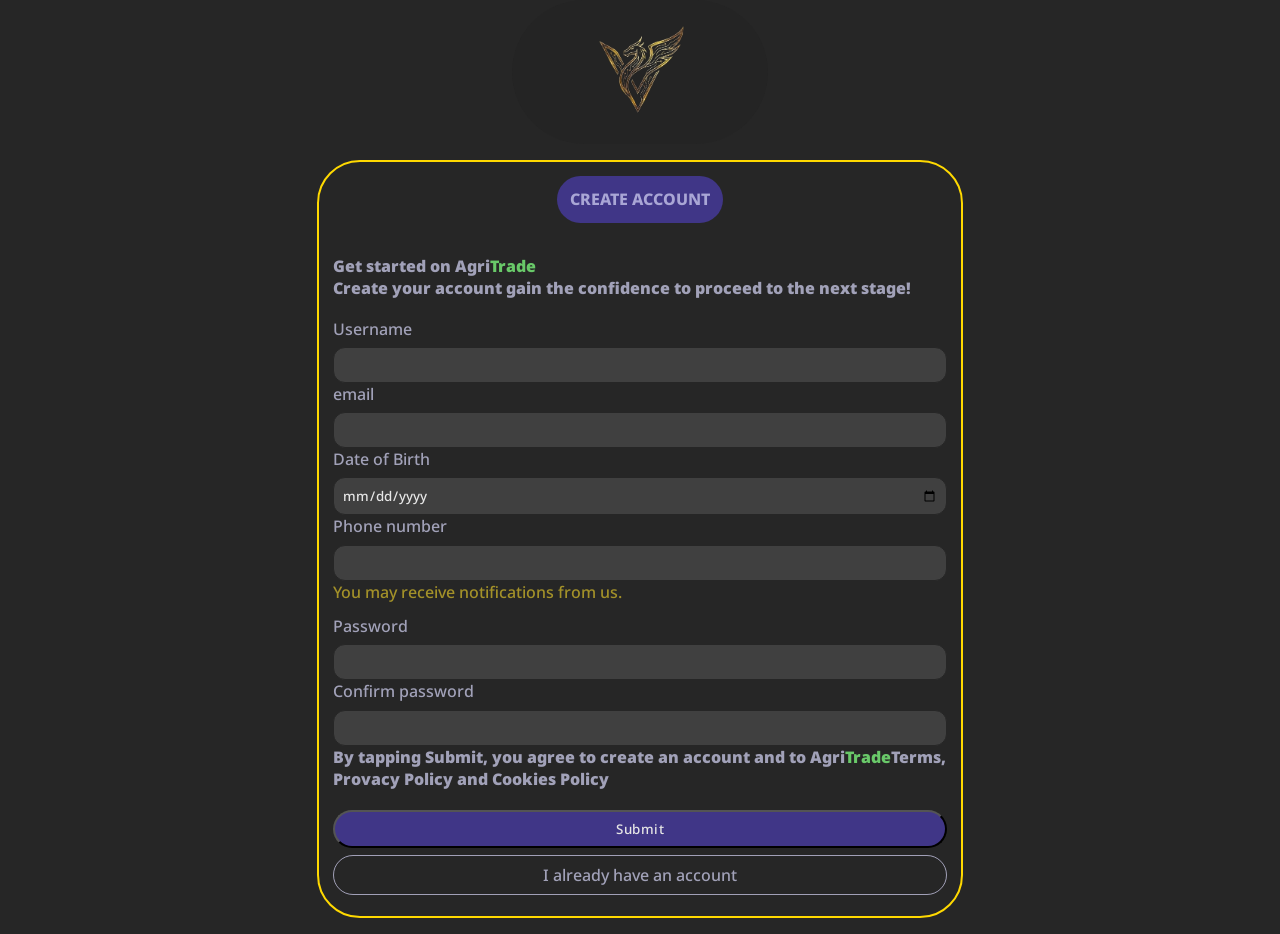
<file: Frontend/templates/accounts/index.html>
<!DOCTYPE html>
<html lang="en">

<head>
    <meta charset="UTF-8">
    <meta name="viewport" content="width=device-width, initial-scale=1.0">
    <title>AgriTrade - Sign up</title>
    <link rel="stylesheet" href="../../static/styles/signup.css">
</head>

<body>
    <div class="parent-container">
        <div class="img-container">
            <img src="../../src/images/veldra_no_bg.png" alt="Company logo">
        </div>
        <div class="form-container">
            <div class="signup">
                <div class="toggle left">
                    <p>Create account</pp>
                </div>
            </div>

            <div class="signup-form">
                <p class="headings">Get started on Agri<span>Trade</span></p>
                <p class="headings">Create your account gain the confidence to proceed to the next stage!</p>
                
                <form id="registerForm">
                    <!-- action="../protected/index.html" -->
                    <label for="username">Username</label>
                    <input type="text" id="username">
                    <span id="usernameError" class="error"></span>
                    
                    <label for="email">email</label>
                    <input type="email" id="email">
                    <span id="emailError" class="error"></span>
                    
                    <label>Date of Birth</label>
                    <input type="date" id="dob" />
                    <span id="dobError" class="error"></span>
                    
                    <div class="number">
                        <label for="number">Phone number</label>
                        <input type="text" inputmode="numeric" id="number">
                        <span id="numberError" class="error"></span>
                        <p class="headings">You may receive notifications from us.</p>
                    </div>
                    
                    <label for="password">Password</label>
                    <input type="password" id="password">
                    <span id="passwordError" class="error"></span>
                    

                    <label for="c_password">Confirm password</label>
                    <input type="password" id="c_password">
                    <span id="c_passwordError" class="error"></span>

                    <p class="headings">By tapping Submit, you agree to create an account and to
                        Agri<span>Trade</span>Terms, Provacy Policy and Cookies Policy</p>

                    <button id="button">Submit</button>
                </form>
                <a href="./login.html">I already have an account</a>
            </div>
        </div>
    </div>
</body>
<script src="../../static/script/signup.js"></script>
</html>
</file>
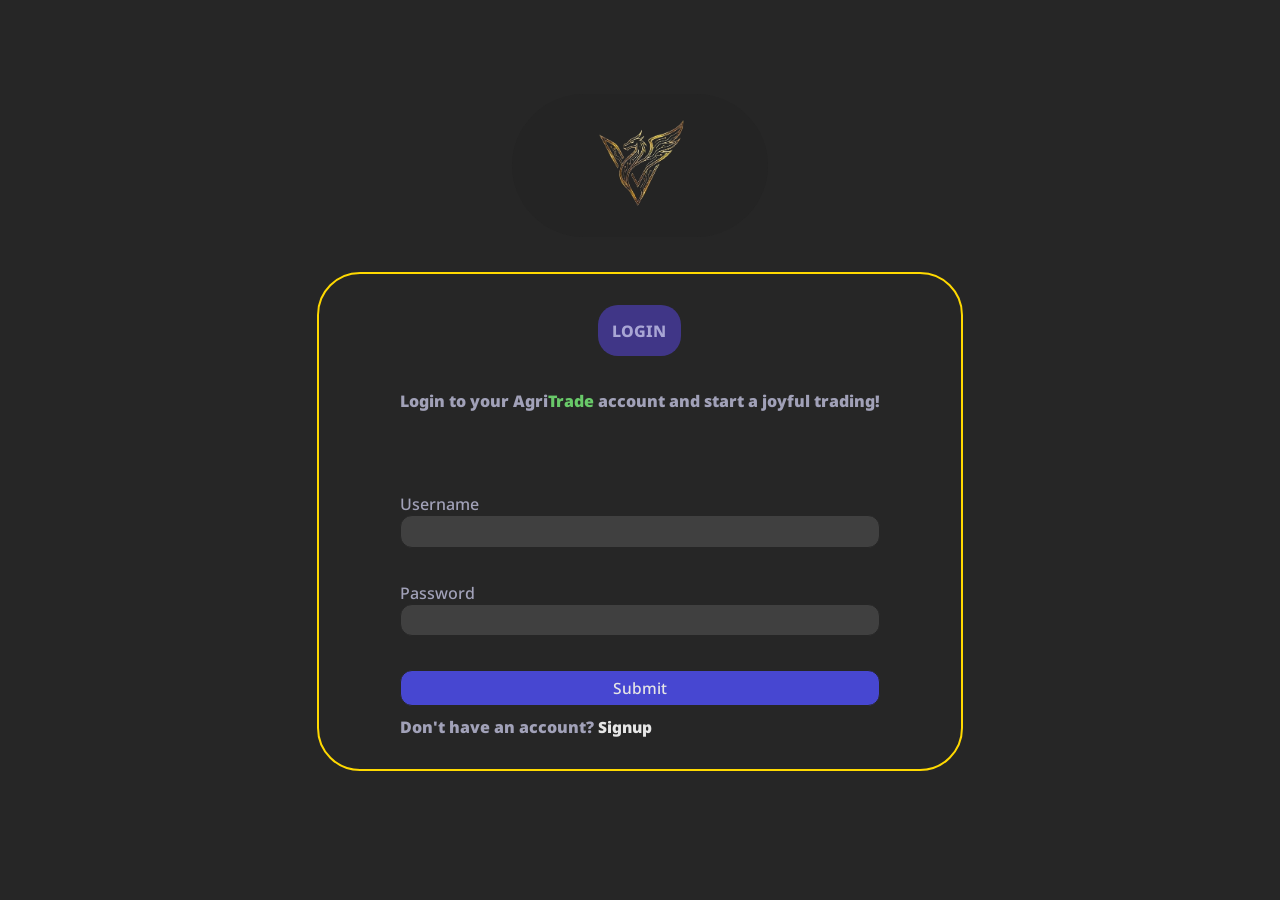
<file: Frontend/templates/accounts/login.html>
<!DOCTYPE html>
<html>

<head>
    <meta charset="UTF-8">
    <meta name="viewport" content="width=device-width, initial-scale=1.0">
    <meta name="Veldra">
    <title>AgriTrade - Login</title>
    <link rel="stylesheet" href="../../static/styles/login.css">
</head>

<body>
    <div class="parent-container">
        <div class="img-container">
            <img src="../../src/images/veldra_no_bg.png" alt="Company logo">
        </div>

        <div class="form-container">
            <div class="container">
                <div class="login-signup">
                    <div class="toggle left">
                        <p>Login</p>
                    </div>
                </div>

                <div class="login">
                    <p>Login to your Agri<span>Trade</span> account and start a joyful trading!</p>
                    <form id="loginForm">
                        <label for="username">Username</label>
                        <input type="text" id="username">
                        <span id="usernameError" class="error"></span>

                        <label for="password">Password</label>
                        <input type="password" id="password">
                        <span id="passwordError" class="error"></span>

                        <button id="loginBtn">Submit</button>
                    </form>
                    <p id="last">Don't have an account? <a href="../../index.html">Signup</a></p>
                </div>
                <div class="signup">

                </div>
            </div>
        </div>
        <script src="../../static/script/login.js"></script>
</body>

</html>
</file>
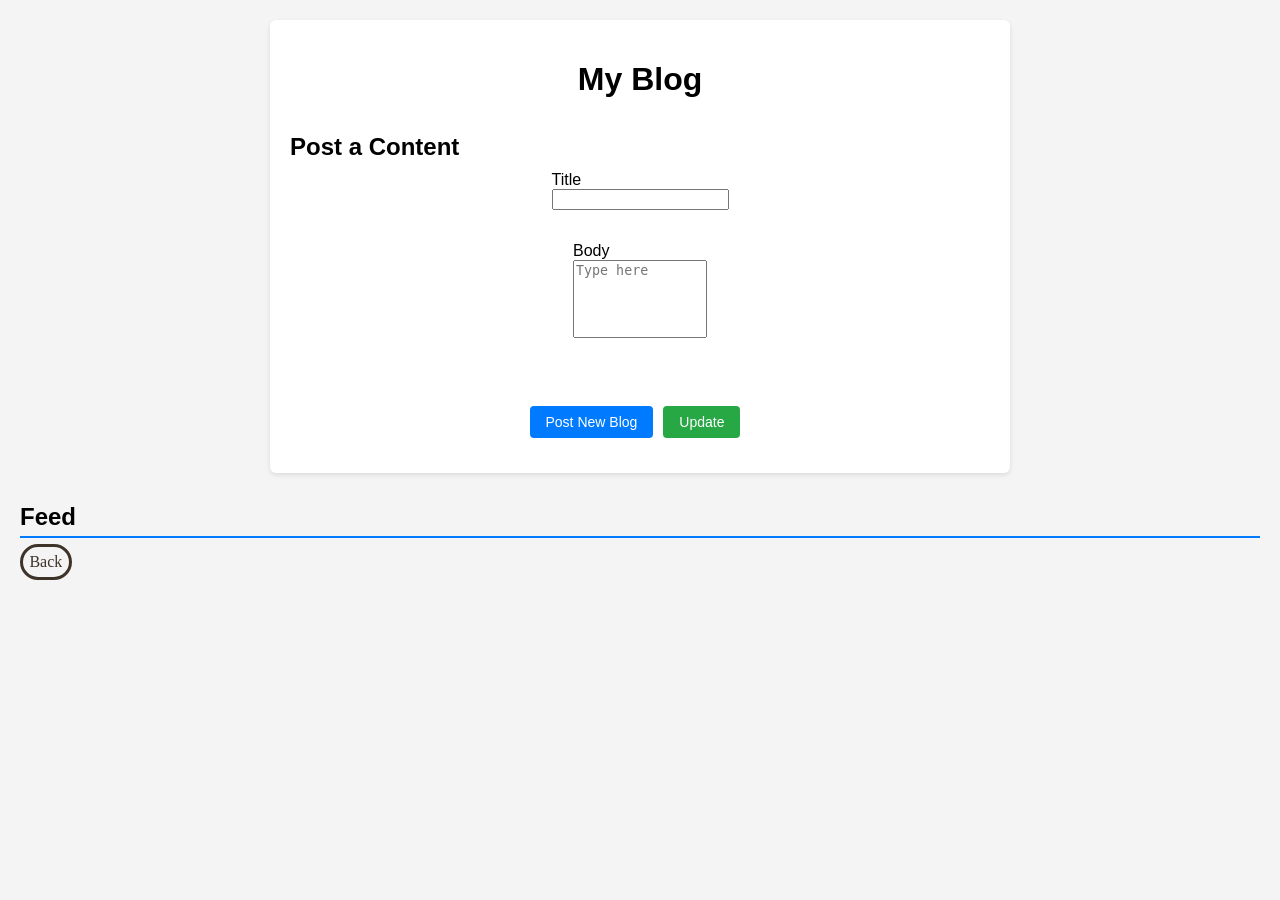
<file: Frontend/templates/protected/market_page.html>
<!DOCTYPE html>
<html lang="en">

<head>
    <meta charset="UTF-8">
    <meta name="viewport" content="width=device-width, initial-scale=1.0">
    <link rel="stylesheet" href="../../static/styles/market.css">
    <title>Posts</title>
</head>

<body>
    <div class="container">
        <h1>My Blog</h1>

        <div class="post">
            <h2>Post a Content</h2>
            <form id="post-form" style="display: grid; place-items: center;">
                <div>
                    <label for="head">Title</label>
                    <input style="display: block; margin-bottom: 2rem;" id="head" type="text" value="">
                </div>
                <div>
                    <label for="body">Body</label>
                    <textarea style="display: block; resize: none; margin-bottom: 1.5rem; height: 8vh; width: 10vw;"
                        id="body" placeholder="Type here"></textarea>
                </div>
                <div class="new-post">
                    <button type="submit" class="post-btn">Post New Blog</button>
                    <button class="get" type="submit">Update</button>
                </div>
            </form>
        </div>


    </div>
    <div id="feed-post" class="feed">
        <h2>Feed</h2>
        <!-- Example feed posts (replace with JS later) -->
    </div>
    <a href="../accounts/login.html" class="back">Back</a>
    <script src="../../static/script/market.js"></script>
</body>

</html>
</file>
<file: Frontend/static/styles/signup.css>
*{
    margin: 0;
    padding: 0;
    box-sizing: border-box;
}

@font-face{
    font-family: 'body';
    src: url("../../src/fonts/AgricTradeFonts/NotoSans-Black.woff2");
    font-size: .6rem;
    font-weight: 400;
    font-display: swap;
}

@font-face {
    font-family: 'display';
    src: url("../../src/fonts/AgricTradeFonts/NotoSans-ExtraBold.woff2");
    font-weight: 900;
    font-size: 2rem;
    font-display: swap;
}

@font-face {
    font-family: 'title-label';
    src: url("../../src/fonts/AgricTradeFonts/NotoSans-Medium.woff2");
    font-weight: 600;
    font-size: 1.02rem;
    font-display: swap;
}

@font-face {
    font-family: 'heading';
    src: url("../../src/fonts/AgricTradeFonts/SpecialGothicCondensedOne-Regular.woff2");
    font-weight: 700;
    font-size: 4rem;
    font-display: swap;
}

.parent-container{
    background-color: hsl(0, 0%, 15%);
    height: 100%;
    display: flex;
    flex-direction: column;
    justify-content: center;
    align-items: center;
}
.img-container{
    width: 20%;
    border-radius: 100px;
    background-color: hsl(0, 0%, 14.3%);
}
img{
    width: 100%;
}
.form-container{
    margin: 1.5% 0;
    display: flex;
    height: 90%;
    flex-direction: column;
    align-items: center;
    outline: 2px solid hsla(51, 100%, 50%);
    outline-offset: 1px;
    /* min-width: 50vw; */
    width: 50vw;
    max-width: 55vw;
    border-radius: 40px;
}
.signup{
    display: flex;
    justify-content: center;
    text-align: center;
    margin-top: 2%;
    width: 40%;
    border-radius: 40PX;
}
.toggle{
    align-items: center;
    text-align: center;
    /* width: 100%; */
    background-color: rgba(71, 58, 158, 0.811);
    border-radius: 40px;
    padding: 5%;
    color: hsla(241, 63%, 90%, 0.7);
}
.toggle p{
    font-family: 'display';
    text-transform: uppercase;
}
span{
    color: hsl(120, 47%, 60%);
}
.headings{
    font-family: 'body';
    color: hsla(241, 63%, 90%, .7);
}

.signup-form{
    display: flex;
    flex-direction: column;
    margin-top: 5%;
    padding:0 13px;
    color: hsla(241, 63%, 90%, .7);
}

form{
    display: flex;
    flex-direction: column;
    margin-top: 3%;
}
input{
    padding: 1.3%;
    border-radius: 12px;
    border:1px solid hsl(0, 0%, 15%);
    background-color: hsl(0, 0%, 25%);
    outline: none;
    color: hsl(0, 0%, 90%);
    font-family: 'title-label';
}
form label, form button{
    font-family: 'title-label';
    margin-bottom: 1.2%;
}
.birth{
    margin: 2px 0;
}
.birth label{
    display: block;
}
.birth select{
    padding: 1.3%;
    outline: none;
    text-align: center;
    color: hsl(0, 0%, 90%);
    max-width: fit-content;
    background-color: hsla(0, 0%, 25%);
    border-radius: 12px;
}
.number{
    display: flex;
    flex-direction: column;
}
.number p{
    margin-bottom: 2%;
    font-family: 'title-label';
    color: hsla(51, 60%, 40%);
}
#number::-webkit-inner-spin-button, .number::-webkit-outer-spin-button{
    -webkit-appearance: none;
    margin: 0;
}
#number{
    -moz-appearance: textfield;
}
form button{
    border-radius: 20px;
    background-color: rgba(71, 58, 158, 0.811);
    color: hsl(0, 0%, 90%);
    padding: 1.3%;
    cursor: pointer;
    margin-top: 20px;
    letter-spacing: 0.5px;
}
form button:hover{
    background-color: hsl(240, 30%, 50%);
}
a{
    text-decoration: none;
    padding: 1.3%;
    border-radius: 20px;
    border: 1px solid;
    font-family: 'title-label';
    text-align: center;
    color: hsla(241, 63%, 90%, .7);
    margin-bottom: 20px;
}
a:hover{
    background-color: hsl(120, 4%, 20%);
}
</file>
<file: Frontend/static/styles/login.css>
*{
    margin: 0;
    padding: 0;
    box-sizing: border-box;
}

@font-face{
    font-family: 'body';
    src: url("../../src/fonts/AgricTradeFonts/NotoSans-Black.woff2");
    font-display: swap;
    font-weight: 400;
    font-size: .6rem;
}

@font-face {
    font-family: 'display';
    src: url("../../src/fonts/AgricTradeFonts/NotoSans-ExtraBold.woff2");
    font-weight: 900;
    font-size: 2rem;
    font-display: swap;
}

@font-face {
    font-family: 'title-label';
    src: url("../../src/fonts/AgricTradeFonts/NotoSans-Medium.woff2");
    font-weight: 600;
    font-size: 1.02rem;
    font-display: swap;
}

@font-face {
    font-family: 'heading';
    src: url("../../src/fonts/AgricTradeFonts/SpecialGothicCondensedOne-Regular.woff2");
    font-weight: 700;
    font-size: 1.503rem;
    font-display: swap;
}

.parent-container{
    background-color: hsl(0, 0%, 15%);
    height: 100vh;
    display: flex;
    flex-direction: column;
    align-items: center;
    justify-content: center;
}

.img-container{
    width: 20%;
    border-radius: 100px;
    background-color: hsl(0, 0%, 14.3%);
}
img{
    width: 100%;
}

.form-container{
    margin: 3% 0;
    display: flex;
    flex-direction: column;
    align-items: center;
    outline: 2px solid hsla(51, 100%, 50%);
    outline-offset: 1px;
    width: 50vw;
    border-radius: 40px;
    padding: 30px 0;
}

.login-signup{
    display: flex;
    justify-content: center;
    width: 100%;
    border-radius: 40PX
    /* margin-left: 30%; */
}
.toggle{
    align-items: center;
    background-color: rgba(71, 58, 158, 0.811);
    border-radius: 20px;
}
.left{
    padding: 3%;
    color: hsla(241, 63%, 90%, .7);
    margin-right: .3%;
    border-radius: 20px;
}
.left p{
    font-family: 'display';
    text-transform: uppercase;
}
.login, form{
    display: flex;
    flex-direction: column;
    margin-top: 7%;
    color: hsla(241, 63%, 90%, .7);
}
.login p{
    font-family: 'body';
}
span{
    color: hsl(120, 47%, 60%);
}
form{
    margin-top: 10%;
}
form button, label{
    margin-top: 7%;
    font-family: 'title-label';
}

form button:hover{
    background-color: hsl(240, 30%, 50%);
}
form input{
    padding: 1.3%;
    border-radius: 12px;
    border:1px solid hsl(0, 0%, 15%);
    background-color: hsl(0, 0%, 25%);
    outline: none;
    color: hsl(0, 0%, 90%);
    font-family: 'title-label';
}
form button{
    padding: 1.3%;
    border-radius: 12px;
    border:1px solid hsl(0, 0%, 15%);
    background-color: hsl(240, 60%, 55%);
    outline: none;
    font-family: 'title-label';
    color: hsl(0, 0%, 90%);
    font-size: .971rem;
}
a{
    color: hsl(0, 0%, 90%);
    font-size: .971rem;
    text-decoration: none;
}
#last{
    margin-top:10px;
}
</file>
<file: Frontend/static/styles/market.css>
/* :root{
    --color-paper: #e9eef2;
    --color-surface: #f8fafb;
    --color-muted: #5d6c7a;
    --color-line: #c9d3db;
    --color-ink: #16222e;
    --color-accent: #1f4fd8;
    --color-accent-dark: #173ba3;
    --color-danger: #b8312a;
    --font-display: "Bricolage Grotesque", "Segoe UI", sans-serif;
    --font-body: "Hanken Grotesk", "Segoe UI", sans-serif;
    --radius-control: 6px;
}

*::before, *::after{
    box-sizing: border-box;
}

body{
    margin: 0;
    background: var(--color-paper);
    color: var(--color-ink);
    font-family: var(--font-body);
    font-size: 1rem;
    line-height: 1.55;
}

/* ==== Block: Page ==== 
.page{
    max-width: 72rem;
    margin: 0 auto;
    padding: 2.5rem 1.25rem 4rem;
}

.page__header{
    margin-bottom: 2.5rem;
}

.page__title{
    margin: 0;
    font-family: var(--font-display);
    font-weight: 800;
    font-size: clamp(2.75rem, 8vw, 5.5rem);
    line-height: 0.95;
    letter-spacing: -0.03em;
}

.page__layout{
    display: grid;
    gap: 2rem;
    grid-template-columns: 1fr;
    align-items: start;
}

@media (min-width: 60rem) {
    .page__layout{grid-template-columns: 22rem 1fr;}
    .page__editor{position: sticky; top: 1.5rem;}
}

/* ==== Block: Post-form ==== 
.post-form{
    padding: 1.5rem;
    background: var(--color-surface);
    border: 2px solid var(--color-ink);
    border-radius: var(--radius-control);
}

.post-form--editing{
    border-color: var(--color-accent);
    box-shadow: 6px 6px 0 var(--color-accent);
}

.post-form__title{
    margin: 0 0 1.25rem;
    font-family: var(--font-display);
    font-size: 1.5rem;
    font-weight: 600;
}

.post-form__field{
    margin-bottom: 1rem;
}

.post-form__label{
    display: block;
    margin-bottom: 0.35rem;
    font-weight: 600;
    font-size: 0.9rem;
}

.post-form__input, .post-form__textarea{
    width: 100%;
    padding: 0.65rem 0.75rem;
    font: inherit;
    color: inherit;
    background: #fff;
    border: 1px solid var(--color-line);
    border-radius: var(--radius-control);
}

.post-form__textarea{
    min-height: 9rem;
    resize: vertical;
}

.post-form__input:focus-visible, .post-form__textarea:focus-visible{
    outline: 3px solid var(--color-accent);
    outline-offset: 1px;
    border-color: var(--color-accent);
}

.post-form__actions{
    display: flex;
    flex-wrap: wrap;
    gap: 0.75rem;
}

/* ==== Block: button ==== 
.button{
    padding: 0.6rem 1.1rem;
    font: inherit;
    font-weight: 600;
    color: var(--color-ink);
    background: transparent;
    border: 2px solid var(--color-ink);
    border-radius: var(--radius-control);
    cursor: pointer;
    transition: background-color 0.15s, color 0.15s;
}

.button:hover {
    background: var(--color-ink);
    color: var(--color-surface);
}

.button:focus-visible{
    outline: 3px solid var(--color-accent);
    outline-offset: 2px;
}

.button:disabled{
    opacity: 0.5;
    cursor: not-allowed;
}

.button--primary{
    color: #fff;
    background: var(--color-accent);
    border-color: var(--color-accent);
}

.button--primary:hover{
    background: var(--color-accent);
    border-color: var(--color-accent-dark);
    color: #fff;
}

.button--danger{
    color: var(--color-danger);
    border-color: var(--color-danger);
}

.button--danger:hover{
    background: var(--color-danger);
    color: var(--color-danger);
}

.button--small{
    padding: 0.3rem;
    font-size: 0.875rem;
}

.button--hidden{
    display: hidden;
}

/* ==== Block: Post-list ==== 

.post-list__heading{
    margin: 0 0 1rem;
    font-family: var(--font-display);
    font-size: 1.5rem;
    font-weight: 600;
}

.post-list__items {
    margin: 0;
    padding: 0;
    list-style: none;
    border-top: 2px solid var(--color-ink);
}
.post-list__empty{
    padding: 2rem 0;
    color: var(--color-muted);
}

/* ==== Block: Post-card *

.post-card{
    padding: 1.25rem 0;
    border: 1px solid var(--color-line);
}

.post-card__title{
    margin: 0 0 0.4rem;
    font-family: var(--font-display);
    font-weight: 600;
    font-size: 1.25rem;
    line-height: 1.25;
}

.post-card--active{
    margin: 0 -0.75rem;
    padding-inline: 0.75rem;
    background: var(--color-surface);
    border-left: 4px solid var(--color-accent);
}

.post-card__body{
    max-width: 62ch;
    margin: 0 0 0.9rem;
    color: var(--color-muted);
    white-space: pre-liine;
}

.post-card__actions{
    display: flex;
    gap: .5rem;
}

.back{
    text-decoration: none;
    background: var(--color-surface);
    color: var(--color-ink);
    border: 2px solid var(--color-muted);
    padding: .57rem;
    border-radius: var(--radius-control);
    position: sticky;
    left: 300px;
    bottom: 5px;
}

@media (prefers-reduced-motion: reduce){
    .button{ transition: none }
} */

body {
    font-family: Arial, sans-serif;
    margin: 0;
    padding: 20px;
    background: #f4f4f4;
}

.container {
    max-width: 700px;
    margin: auto;
    background: #fff;
    padding: 20px;
    border-radius: 6px;
    box-shadow: 0 2px 5px rgba(0, 0, 0, 0.1);
}

h1 {
    text-align: center;
    margin-bottom: 20px;
}

.post {
    border-bottom: 1px solid #ddd;
    padding: 15px 0;
}

.post:last-child {
    border-bottom: none;
}

.post h2 {
    margin: 0 0 10px;
}

.buttons {
    margin-top: 10px;
}

button {
    margin-top: 1.5rem;
    margin-right: 10px;
    padding: 6px 12px;
    border: none;
    border-radius: 4px;
    cursor: pointer;
    background: #007BFF;
    color: #fff;
    font-size: 14px;
}

button.delete {
    background: #dc3545;
}

button.edit {
    background: #ffc107;
    color: #000;
}

.new-post {
    margin-top: 20px;
    text-align: center;
    display: flex;
}

.new-post .post-btn {
    padding: 8px 16px;
    background: #007BFF;
    color: #fff;
    border: none;
    border-radius: 4px;
    cursor: pointer;
}

.new-post .get {
    padding: 8px 16px;
    background: #28a745;
    color: #fff;
    border: none;
    border-radius: 4px;
    cursor: pointer;
}

.feed {
    margin-top: 30px;
}

.feed h2 {
    border-bottom: 2px solid #007BFF;
    padding-bottom: 5px;
    margin-bottom: 15px;
}

.feed .feed-post {
    background: #f9f9f9;
    padding: 10px;
    margin-bottom: 10px;
    border-radius: 4px;
}

.feed .feed-post h3 {
    margin: 0 0 5px;
}

.feed .feed-post p {
    margin: 0;
}

.back {
    padding: .4rem;
    background: transparent;
    color: hsl(30, 20%, 20%);
    text-decoration: none;
    font-family: display;
    width: 12vw;
    text-align: center;
    border: 3px solid;
    border-radius: 60px;
    margin: 120px 0;
}

@media screen and (max-width: 430px) {
    body {
        padding: 10px;
    }

    .container {
        padding: 15px;
    }

    h1 {
        font-size: 22px;
    }

    .post h2 {
        font-size: 18px;
    }

    .buttons {
        display: flex;
        flex-wrap: wrap;
        gap: 8px;
    }

    .buttons button {
        flex: 1 1 45%;
        margin: 0;
        font-size: 13px;
        padding: 8px;
    }

    .new-post button {
        width: 100%;
        font-size: 14px;
    }

    .feed h2 {
        font-size: 18px;
    }

    .feed .feed-post h3 {
        font-size: 16px;
    }

    .feed .feed-post p {
        font-size: 14px;
    }
}
</file>
